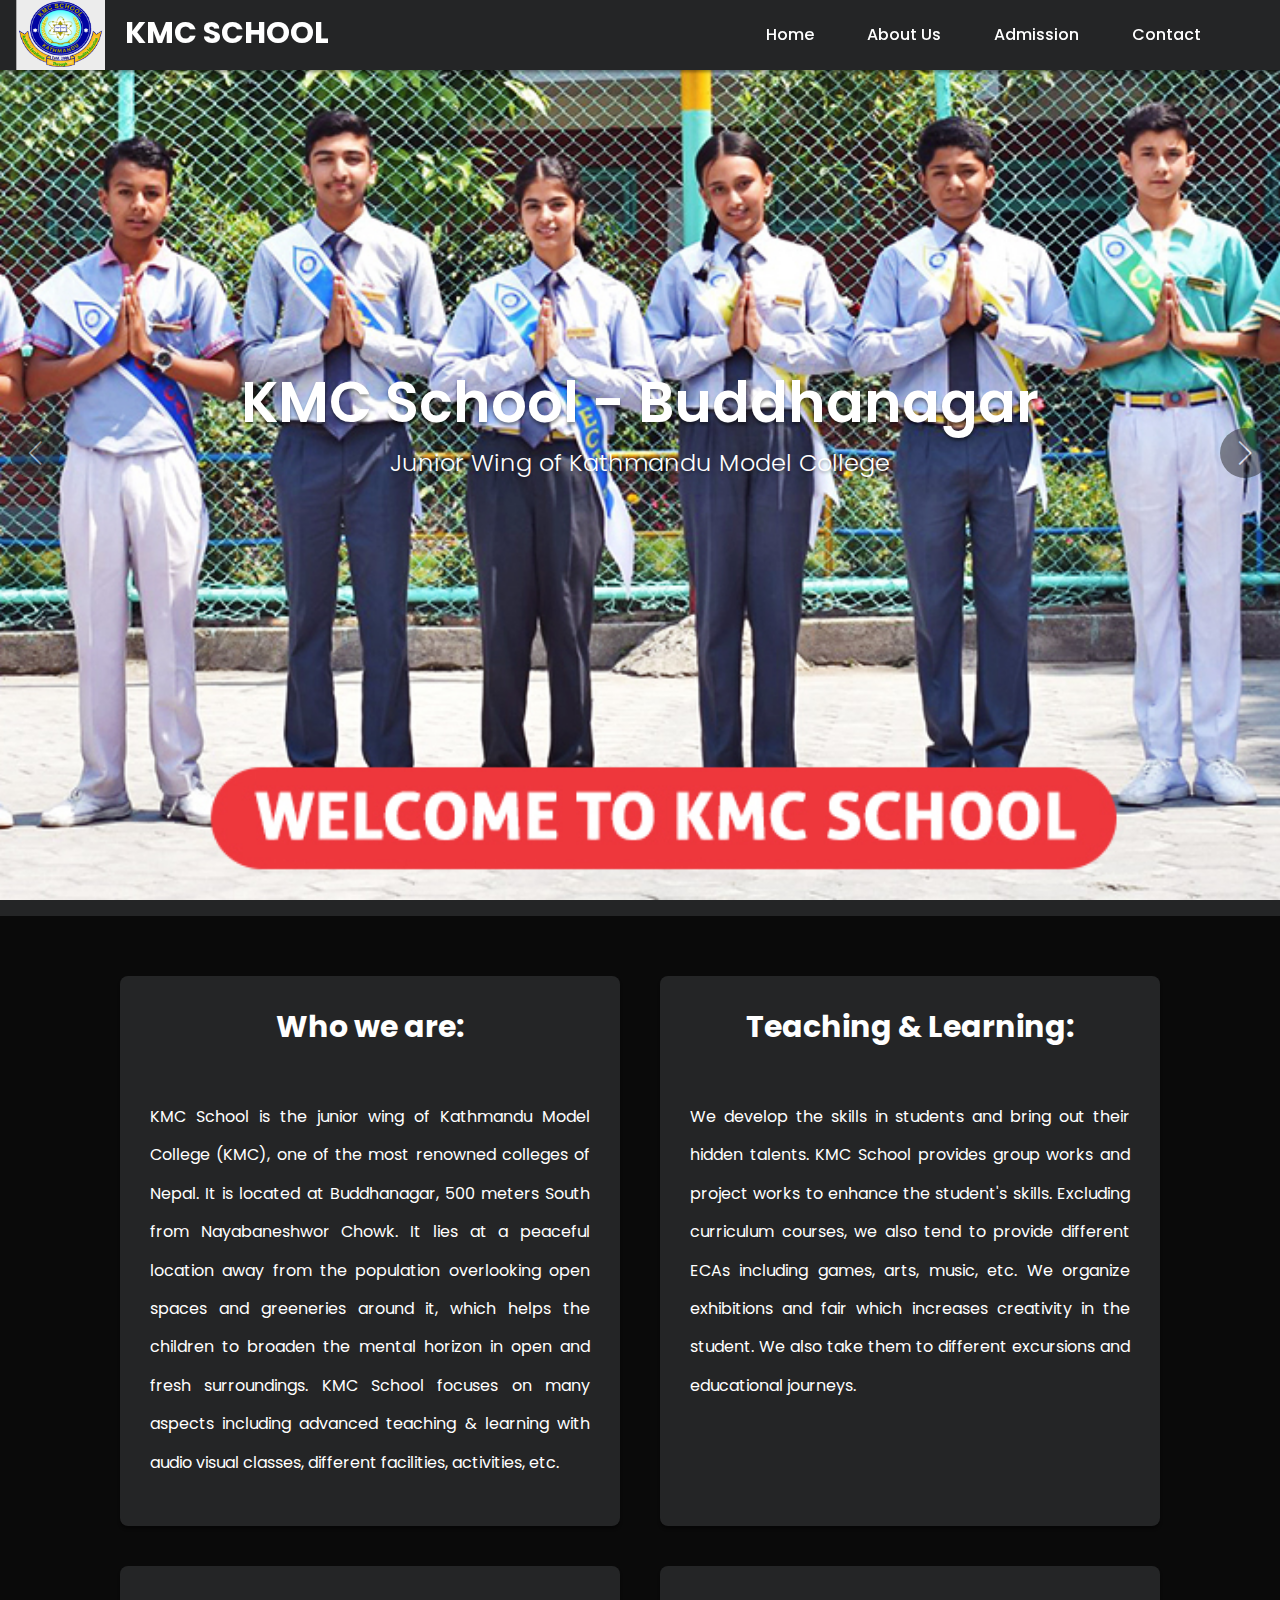
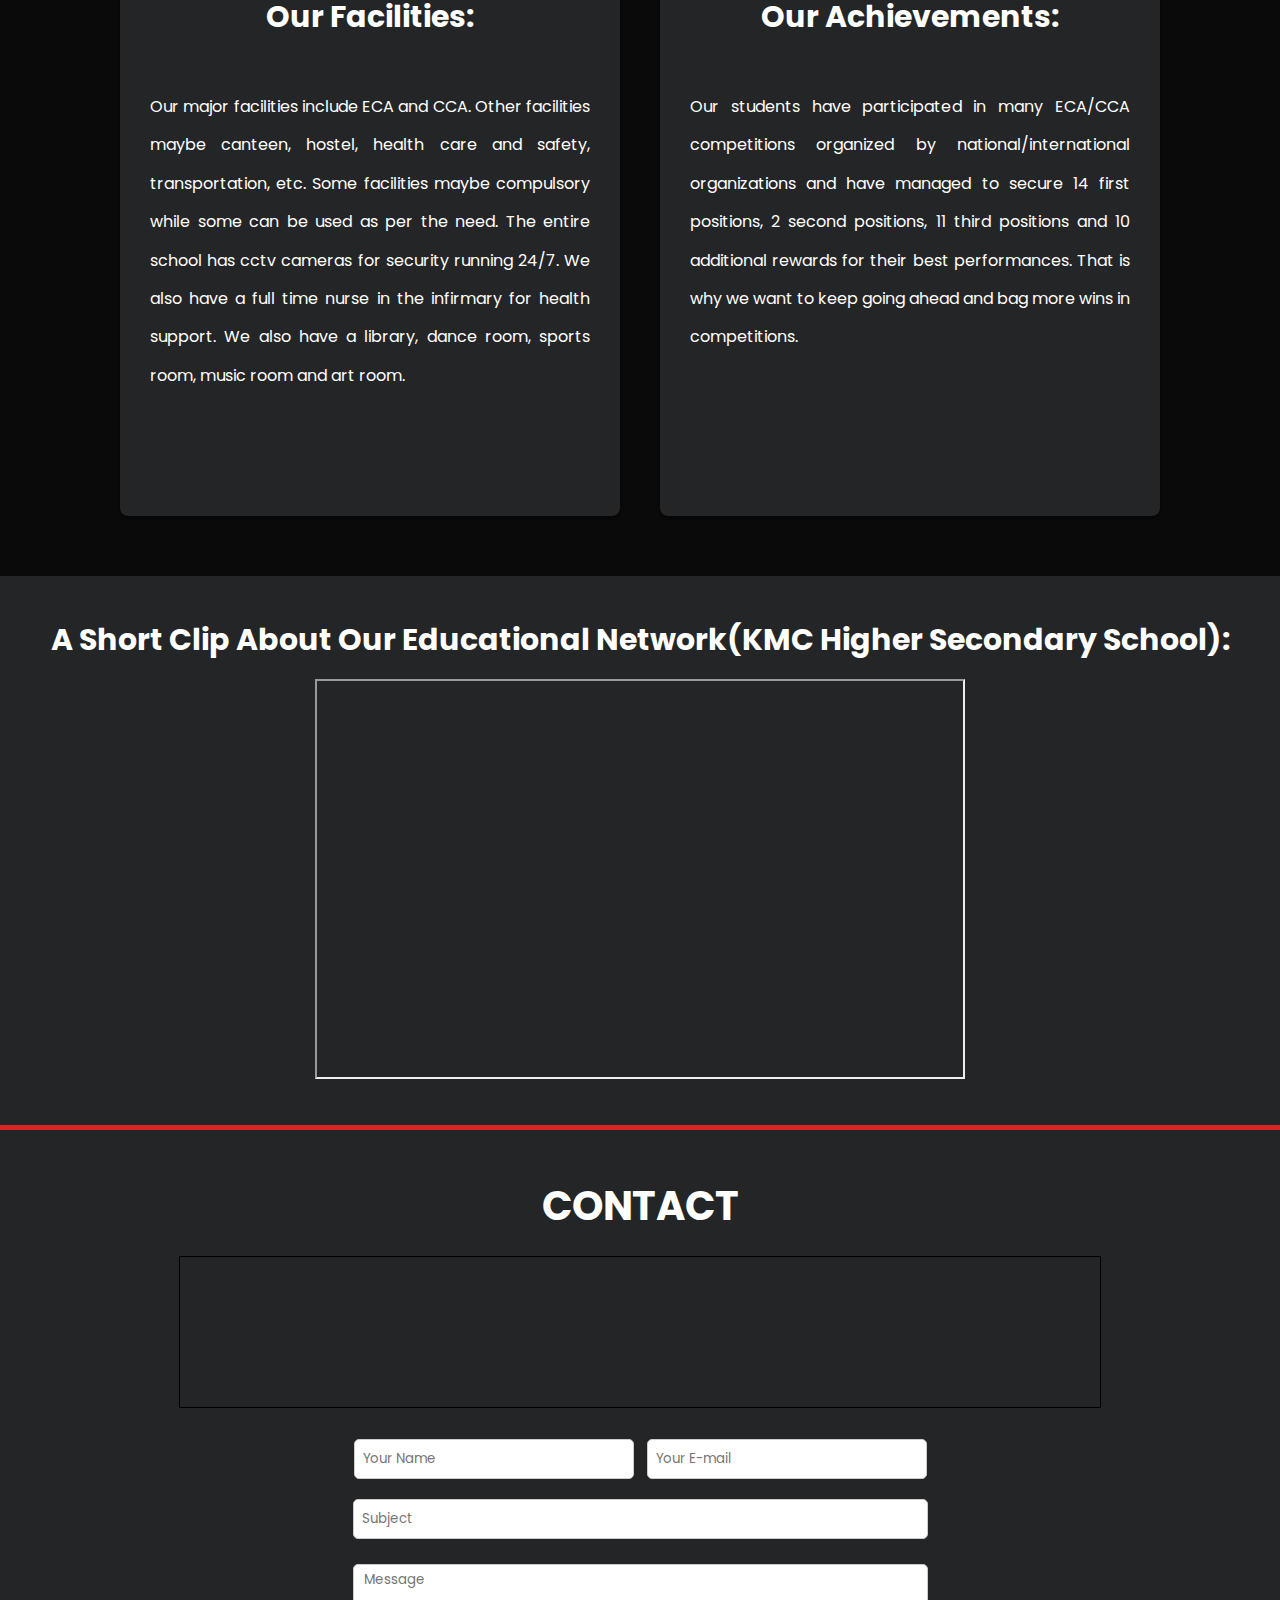
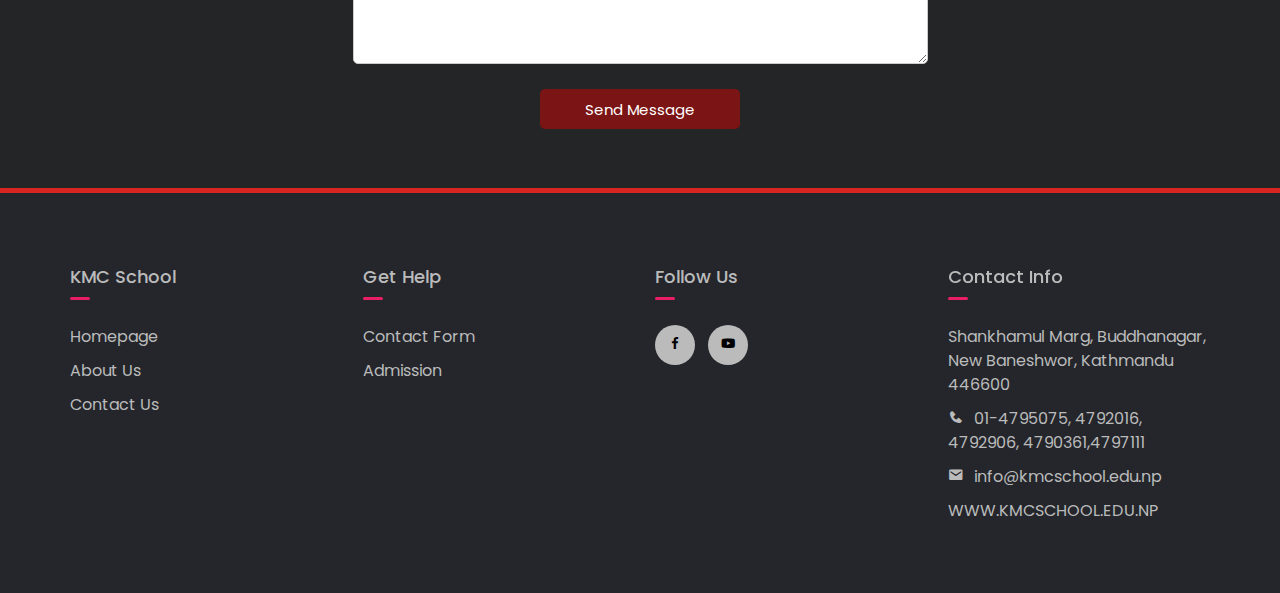
<file: index.html>
<!DOCTYPE html>
<html lang="en" dir="ltr">

<head>
  <meta charset="UTF-8">
  <title>KMC School</title>
  <link rel="stylesheet" href="./assets/styles/style.css">
  <link rel="stylesheet" href="./assets/swiper-bundle/swiper-bundle.min.css">
  <link href='https://unpkg.com/boxicons@2.0.7/css/boxicons.min.css' rel='stylesheet'>
  <meta name="viewport" content="width=device-width, initial-scale=1.0">
  <meta name="google-site-verification" content="-sDvvPd3rDO9vBFspxxEpF-hxBkdLp_NUmcNrNfNGxU" />
  <script src="https://ajax.googleapis.com/ajax/libs/jquery/3.6.0/jquery.min.js"></script>
  <link rel="stylesheet" href="https://fonts.googleapis.com/icon?family=Material+Icons">
  <link rel="icon" href="./assets/images/logo.png">
</head>

<body>
  <section class="main swiper mySwiper">
      <div class="wrapper swiper-wrapper">
        <div class="slide swiper-slide">
          <img src="./assets/images/img1.jpg" alt="Students" class="image">
          <div class="image-data">
            <h2>KMC School - Buddhanagar</h2>
            <span>Junior Wing of Kathmandu Model College</span>
          </div>
        </div>
        <div class="slide swiper-slide">
          <img src="./assets/images/img2.jpg" alt="School" class="image">
        </div>
        <div class="slide swiper-slide">
          <img src="./assets/images/img3.jpg" alt="Exhibition" class="image">
        </div>
        <div class="slide swiper-slide">
          <img src="./assets/images/img4.jpg" alt="" class="image">
        </div>
      </div>

      <div class="swiper-button-next nav-btn"></div>
      <div class="swiper-button-prev nav-btn"></div>
      <div class="swiper-pagination"></div>
    </section>
    <script src="./assets/swiper-bundle/swiper-bundle.min.js"></script>
    <script type="text/javascript">
      var swiper = new Swiper(".mySwiper", {
        slidesPerView: 1,
        loop: true,
        pagination: {
          el: ".swiper-pagination",
          clickable: true,
        },
        navigation: {
          nextEl: ".swiper-button-next",
          prevEl: ".swiper-button-prev",
        },
      });
    </script>
  <nav class="nav-changed">
    <div class="navbar">
      <div class="logo_sec">
        <a href="#"><img src="./assets/images/logo.png" class="logo"></a>
        <span class="logo_text">KMC School</span>
      </div>
      <div class="nav-links">
        <ul class="links">
          <li><a href="#">home</a></li>
          <li><a href="#content">About us</a></li>
          <li><a href="/admission">Admission</a></li>
          <li><a href="#contact">Contact</a></li>
        </ul>
      </div>
    </div>
    </div>
    </div>
  </nav>
  <br>
  <button id="btnScrollTop">
    <span class="material-icons">
      arrow_upward
    </span>
  </button>
  <div class="content" id="content">
    <div class="aboutus" id="aboutus">
      <h3>Who we are:</h3>
      <p>KMC School is the junior wing of Kathmandu Model College (KMC), one of the most renowned colleges of Nepal. It is located at Buddhanagar, 500 meters South from Nayabaneshwor Chowk. It lies at a peaceful location away from the population
        overlooking open spaces and greeneries around it, which helps the children to broaden the mental horizon in open and fresh surroundings. KMC School focuses on many aspects including advanced teaching & learning with audio visual classes, different facilities, 
      activities, etc.<br>
    </p>
    </div>
    <div class="teaching-learning" id="teaching-learning">
      <h3>Teaching & Learning:</h3>
      <p>We develop the skills in students and bring out their hidden talents. KMC School provides group works and project works to enhance the
        student's skills. Excluding curriculum courses, we also tend to provide different ECAs including games, arts, music, etc. We organize exhibitions and fair which increases creativity in the student. We also take them to different excursions and educational journeys.</p>
    </div>
    
    <div class="facilities" id="facilities">
      <h3>Our Facilities:</h3>
      <p>Our major facilities include ECA and CCA. Other facilities maybe canteen, hostel, health care and safety, transportation, etc. Some facilities maybe compulsory while some
        can be used as per the need. The entire school has cctv cameras for security running 24/7. We also have a full time nurse in the infirmary for health support. We also have a library, dance room, sports room, music room and art room.</p>
    </div>
    <div class="achievements" id="achievements">
      <h3>Our Achievements:</h3>
      <p>Our students have participated in many ECA/CCA competitions organized by national/international organizations and have managed to secure 14 first positions, 2 second positions, 11 third positions and 10 additional rewards for their best performances. That is why we want to keep going ahead and bag more wins in competitions.</p>
      <br>
    </div>
  </div>
  <br>
  <div class="vidarea">
    <h3>A Short Clip About Our Educational Network(KMC Higher Secondary School):</h3>
    <br> 
    <iframe src="https://www.youtube.com/embed/17TR91azoQ4" class="kmcvidclip" allowfullscreen></iframe>
  </div>
  <br>
  <div class="line"></div>
  <br>
  <div class="contain-box" id="contact">
        <h1>contact</h1>
        <iframe src="https://www.google.com/maps/embed?pb=!1m18!1m12!1m3!1d3533.0421476500296!2d85.33089205078022!3d27.685092182716826!2m3!1f0!2f0!3f0!3m2!1i1024!2i768!4f13.1!3m3!1m2!1s0x39eb19bfca5ddb1b%3A0xd8a920a586cdabbe!2sKMC%20School!5e0!3m2!1sen!2snp!4v1663084037461!5m2!1sen!2snp"></iframe>
        <br>
        <form method="POST" id="form" name="Contact Details" action="redirectsuccessQre9qjdq9dhkq0.html" data-netlify="true">
            <input type="text" placeholder="Your Name" id="details" name="Name" required>
            <input type="email" placeholder="Your E-mail" id="details" name="Email" required>
            <br>
            <input type="text" placeholder="Subject" id="message-details" name="Subject">
            <br>
            <textarea placeholder="Message" name="message" required></textarea>
            <br>
            <input type="submit" value="Send Message">
        </form>
  </div>
  <br>
  <br>
  <div class="line"></div>
  <footer class="footer">
    <div class="container">
      <div class="row">
        <div class="footer-col">
          <h4>KMC school</h4>
          <ul>
            <li><a href="#">homepage</a></li>
            <li><a href="#aboutus">about us</a></li>
            <li><a href="#contact">contact us</a></li>
          </ul>
        </div>
        <div class="footer-col">
          <h4>get help</h4>
          <ul>
            <li><a href="#contact">contact form</a></li>
            <li><a href="/admission">admission</a></li>
          </ul>
        </div>
        <div class="footer-col">
          <h4>follow us</h4>
          <div class="social-links">
            <a href="https://www.facebook.com/schoolkmcian" class="facebook"><i class="bx bxl-facebook"></i></a>
            <a href="https://www.youtube.com/channel/UCfasNOnMU9McyUHh8cYls2w" class="youtube"><i class='bx bxl-youtube'></i></a>
          </div>
        </div>
        <div class="footer-col">
          <div class="contact-info">
            <h4>Contact info</h4>
            <ul>
              <li class="address">Shankhamul Marg, Buddhanagar, New Baneshwor, Kathmandu 446600</li>
              <li><i class="bx bxs-phone"></i>01-4795075, 4792016, 4792906, 4790361,4797111</li>
              <li class="email-2"><i class="bx bxs-envelope"></i>info@kmcschool.edu.np</li>
              <li><a href="https://kmcschool.edu.np/" target="_blank">WWW.KMCSCHOOL.EDU.NP</a></li>
            </ul>
          </div>
        </div>
      </div>
    </div>
  </footer>
</body>
<script type="text/javascript">
  const arrowToTop = document.getElementById("btnScrollTop");
  arrowToTop.onclick = () => {
    window.scrollTo(0,0);
  }
</script>
</html>
</file>
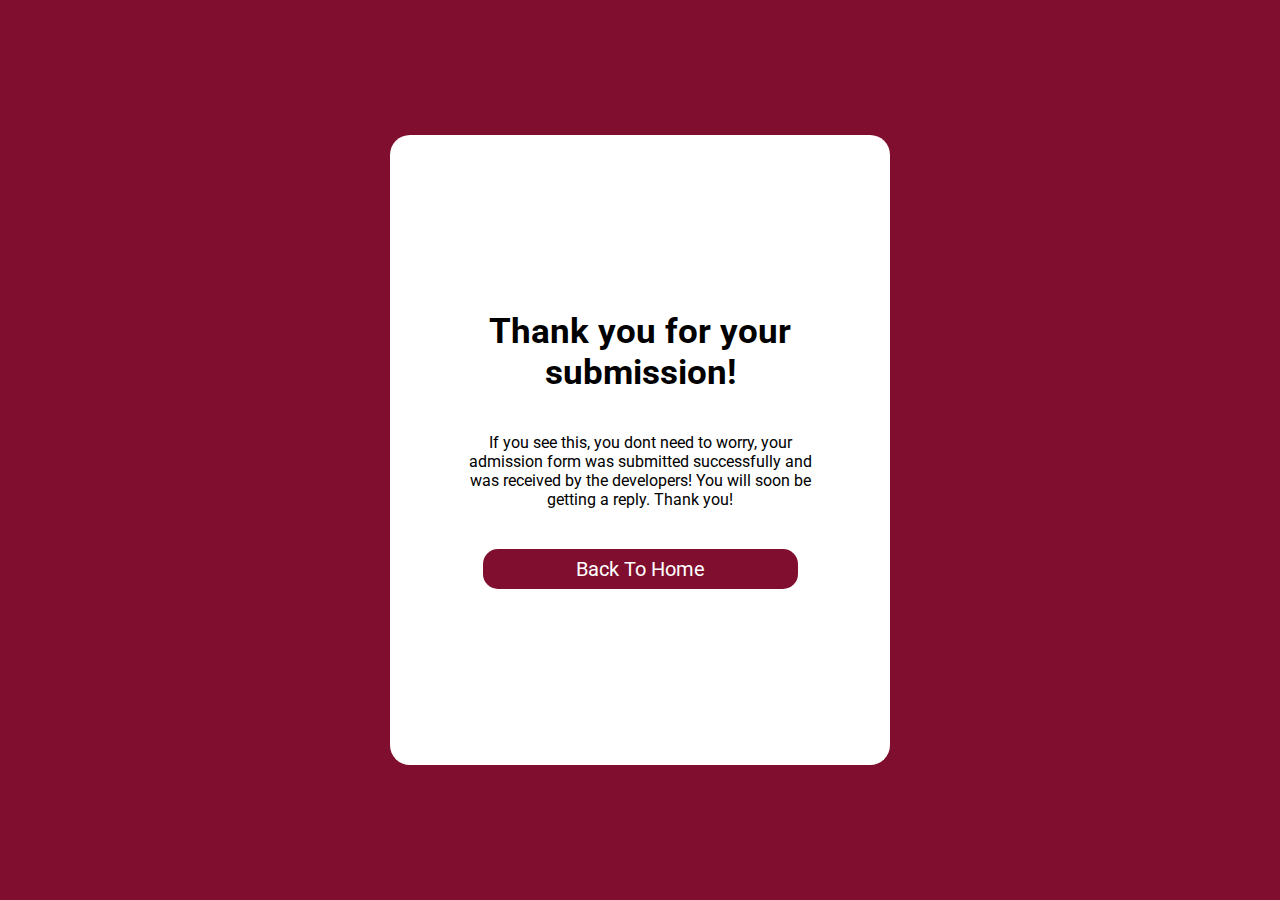
<file: redirectsuccess.html>
<!DOCTYPE html>
<html lang="en">
<head>
    <meta charset="UTF-8">
    <meta http-equiv="X-UA-Compatible" content="IE=edge">
    <meta name="viewport" content="width=device-width, initial-scale=1.0">
    <title>Success | KMC School</title>
    <link rel="stylesheet" href="/assets/styles/styleshet.css">
    <link rel="icon" href="./images/logo.png">
</head>
<body>
    <div class="container">
        <h1 class="heading">Thank you for your submission!</h1>
        <p class="text">If you see this, you dont need to worry, your admission form was submitted successfully and was received by the developers! You will soon be getting a reply. Thank you!</p>
        <button class="btn"><a href="/home">Back To Home</a></button>
    </div>
</body>
</html>
</file>
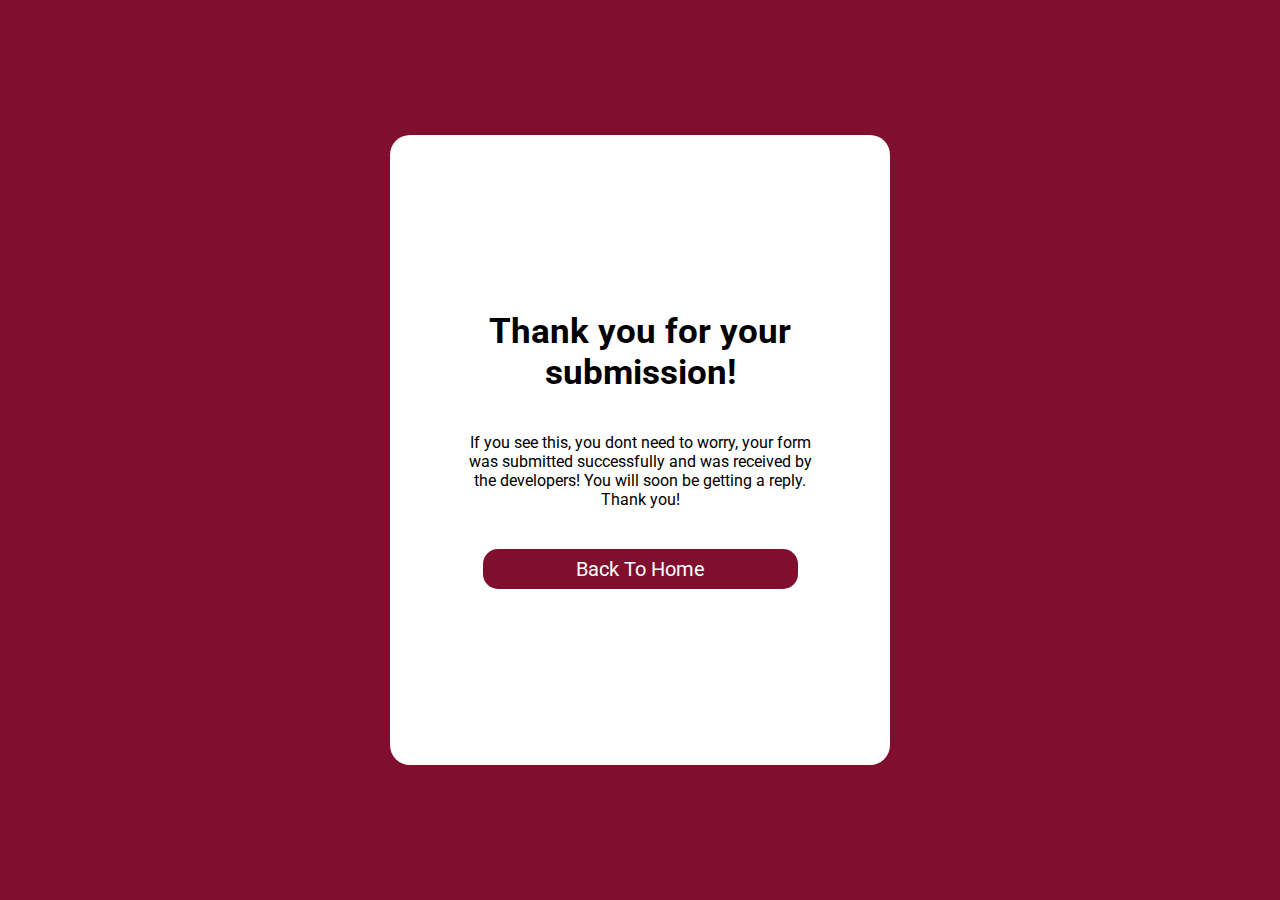
<file: redirectsuccessQre9qjdq9dhkq0.html>
<!DOCTYPE html>
<html lang="en">
<head>
    <meta charset="UTF-8">
    <meta http-equiv="X-UA-Compatible" content="IE=edge">
    <meta name="viewport" content="width=device-width, initial-scale=1.0">
    <title>Success | KMC School</title>
    <link rel="stylesheet" href="/assets/styles/styleshet.css">
    <link rel="icon" href="/assets/images/logo.png">
</head>
<body>
    <div class="container">
        <h1 class="heading">Thank you for your submission!</h1>
        <p class="text">If you see this, you dont need to worry, your form was submitted successfully and was received by the developers! You will soon be getting a reply. Thank you!</p>
        <button class="btn"><a href="/home">Back To Home</a></button>
    </div>
</body>
</html>
</file>
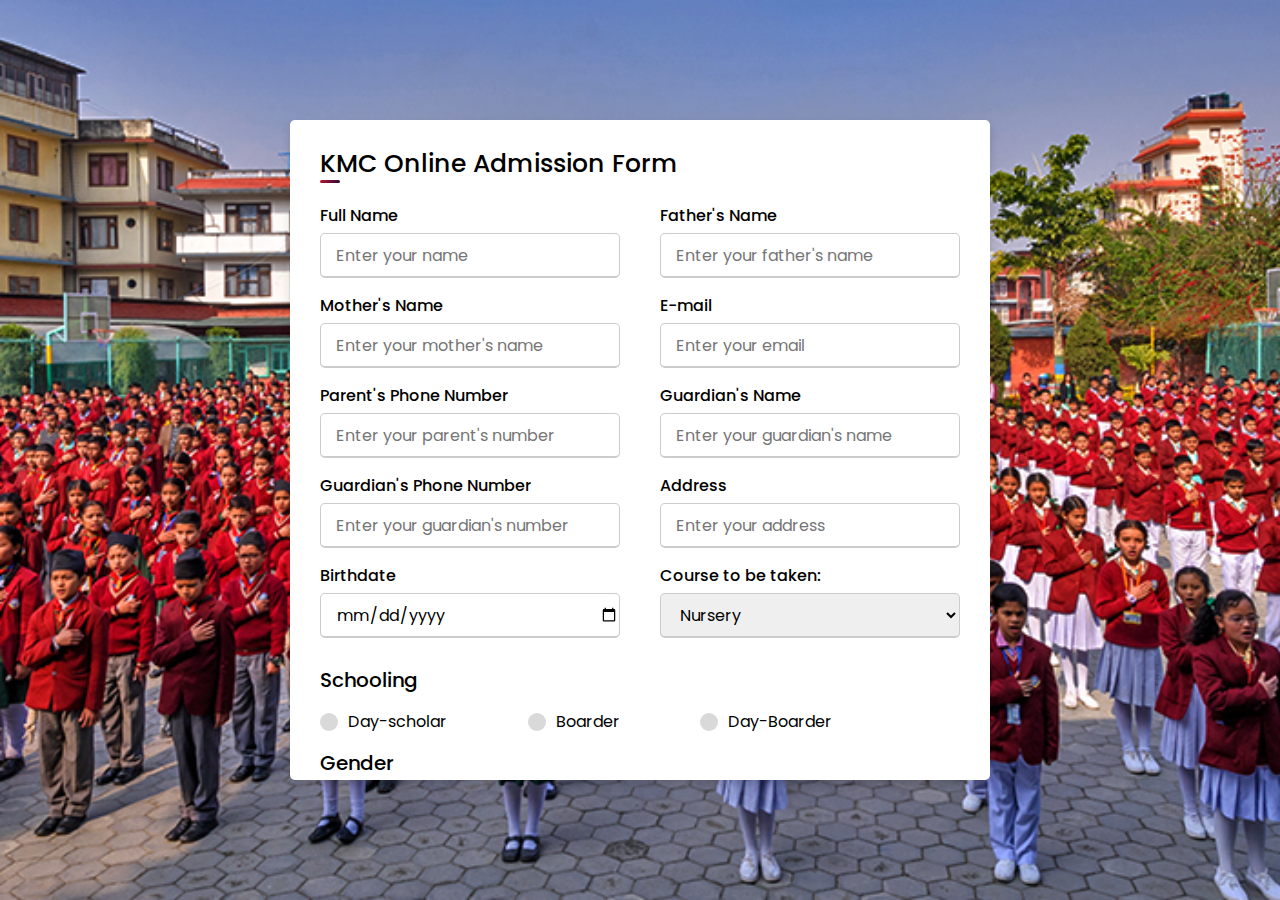
<file: registration.html>
<!DOCTYPE html>
<html lang="en" dir="ltr">

<head>
  <title>Admission Form | KMC School</title>
  <meta charset="UTF-8">
  <link rel="stylesheet" href="./assets/styles/stylesheet.css">
  <link rel="icon" href="./images/logo.png">
  <meta name="viewport" content="width=device-width, initial-scale=1.0">
</head>
<body>
  <div class="container">
    <div class="title" id="txt">KMC Online Admission Form</div>
    <div class="content">
      <form id="form">
        <div class="user-details">
          <div class="input-box">
            <span class="details">Full Name</span>
            <input type="text" placeholder="Enter your name" required>
          </div>
          <div class="input-box">
            <span class="details">Father's Name</span>
            <input type="text" placeholder="Enter your father's name" required>
          </div>
          <div class="input-box">
            <span class="details">Mother's Name</span>
            <input type="text" placeholder="Enter your mother's name" required>
          </div>
          <div class="input-box">
            <span class="details">E-mail</span>
            <input type="email" placeholder="Enter your email">
          </div>
          <div class="input-box">
            <span class="details">Parent's Phone Number</span>
            <input type="tel" placeholder="Enter your parent's number" required>
          </div>
          <div class="input-box">
            <span class="details">Guardian's Name</span>
            <input type="text" placeholder="Enter your guardian's name">
          </div>
          <div class="input-box">
            <span class="details">Guardian's Phone Number</span>
            <input type="tel" placeholder="Enter your guardian's number">
          </div>
          <div class="input-box">
            <span class="details">Address</span>
            <input type="text" placeholder="Enter your address" required>
          </div>
          <div class="input-box">
            <span class="details">Birthdate</span>
            <input type="date" required>
          </div>
          <div class="input-box">
            <span class="details">Course to be taken:</span>
            <select name="course" required>
              <option>Nursery</option>
              <option>LKG</option>
              <option>UKG</option>
              <option>Class 1-3(Primary School)</option>
              <option>Class 4-6(Middle School)</option>
              <option>Class 7-9(Senior School)</option>
            </select>
          </div>

        </div>
        <div class="gender-details">
          <input type="radio" name="schooling" id="dot-1" required>
          <input type="radio" name="schooling" id="dot-2">
          <input type="radio" name="schooling" id="dot-3">
          <span class="gender-title">Schooling</span>
          <div class="category">
            <label for="dot-1">
              <span class="dot one"></span>
              <span class="gender">Day-scholar</span>
            </label>
            <label for="dot-2">
              <span class="dot two"></span>
              <span class="gender">Boarder</span>
            </label>
            <label for="dot-3">
              <span class="dot three"></span>
              <span class="gender">Day-Boarder</span>
            </label>
          </div>
        </div>
        <div class="gender-details">
          <input type="radio" name="gender" id="point-1">
          <input type="radio" name="gender" id="point-2">
          <input type="radio" name="gender" id="point-3">
          <span class="gender-title">Gender</span>
          <div class="category">
            <label for="point-1">
              <span class="dot one"></span>
              <span class="gender">Male</span>
            </label>
            <label for="point-2">
              <span class="dot two"></span>
              <span class="gender">Female</span>
            </label>
            <label for="point-3">
              <span class="dot three"></span>
              <span class="gender">Prefer not to say</span>
            </label>
          </div>
        </div>
        <div class="button">
          <input type="submit" value="SUBMIT" id="submission">
        </div>
      </form>
    </div>
  </div>
<script>
   Notification.requestPermission().then(permission => {
       if (permission === "granted") {
          return;
       }
     });
    const formEl = document.getElementById("form");
    formEl.addEventListener("submit", sendNotification);
    function sendNotification() {
      new Notification("Your form was submitted successfully!", {
        body: "You will get an email from the school after we have reviewed the form!",
        icon: "./images/logo.png"
      });
    };
    document.addEventListener("visibilitychange", () => {
      if (document.visibilityState === "hidden") {
        new Notification("Do Not Exit The Form", {
          body: "Please do not exit the form, we will lose your data. Also concentrate on the form rather than going to other websites or tabs",
          icon: "./images/logo.png"
        })
      }
    });
  </script>
  </body>

</html>
</file>
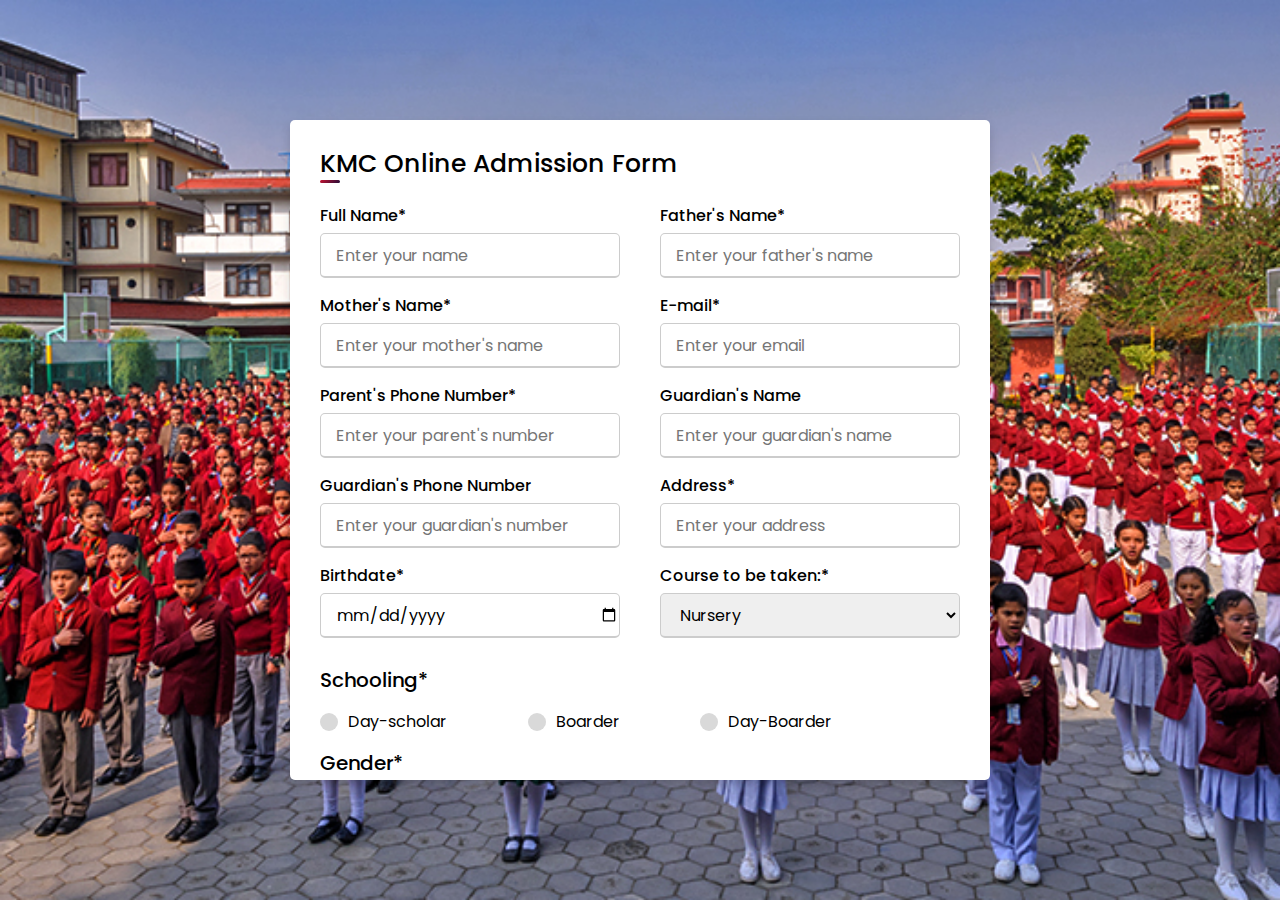
<file: assets/registration.html>
<!DOCTYPE html>
<html lang="en" dir="ltr">

<head>
  <title>Admission Form | KMC School</title>
  <meta charset="UTF-8">
  <link rel="stylesheet" href="./styles/stylesheet.css">
  <link rel="icon" href="./images/logo.png">
  <meta name="viewport" content="width=device-width, initial-scale=1.0">
</head>
<body>
  <div class="container">
    <div class="title" id="txt">KMC Online Admission Form</div>
    <div class="content">
      <form id="form" method="POST" data-netlify="true" name="Registration Details" action="/redirectsuccessQre9qjdq9dhkq0.html">
        <div class="user-details">
          <div class="input-box">
            <span class="details">Full Name*</span>
            <input type="text" placeholder="Enter your name" name="name" maxlength="20" required>
          </div>
          <div class="input-box">
            <span class="details">Father's Name*</span>
            <input type="text" placeholder="Enter your father's name" name="father Name" maxlength="20" required>
          </div>
          <div class="input-box">
            <span class="details">Mother's Name*</span>
            <input type="text" placeholder="Enter your mother's name" name="mother Name" required>
          </div>
          <div class="input-box">
            <span class="details">E-mail*</span>
            <input type="email" placeholder="Enter your email" name="email">
          </div>
          <div class="input-box">
            <span class="details">Parent's Phone Number*</span>
            <input type="phone" placeholder="Enter your parent's number" name="phone" maxlength="10" minlength="9" required>
          </div>
          <div class="input-box">
            <span class="details">Guardian's Name</span>
            <input type="text" placeholder="Enter your guardian's name" name="guardian Name">
          </div>
          <div class="input-box">
            <span class="details">Guardian's Phone Number</span>
            <input type="phone" placeholder="Enter your guardian's number" name="guardian Phone" minlength="9" maxlength="10">
          </div>
          <div class="input-box">
            <span class="details">Address*</span>
            <input type="text" placeholder="Enter your address" name="address" required>
          </div>
          <div class="input-box">
            <span class="details">Birthdate*</span>
            <input type="date" required name="Birthdate">
          </div>
          <div class="input-box">
            <span class="details">Course to be taken:*</span>
            <select name="course" required>
              <option>Nursery</option>
              <option>LKG</option>
              <option>UKG</option>
              <option>Class 1-3(Primary School)</option>
              <option>Class 4-6(Middle School)</option>
              <option>Class 7-9(Senior School)</option>
            </select>
          </div>

        </div>
        <div class="gender-details">
          <input type="radio" name="schooling" id="dot-1" required>
          <input type="radio" name="schooling" id="dot-2">
          <input type="radio" name="schooling" id="dot-3">
          <span class="gender-title">Schooling*</span>
          <div class="category">
            <label for="dot-1">
              <span class="dot one"></span>
              <span class="gender">Day-scholar</span>
            </label>
            <label for="dot-2">
              <span class="dot two"></span>
              <span class="gender">Boarder</span>
            </label>
            <label for="dot-3">
              <span class="dot three"></span>
              <span class="gender">Day-Boarder</span>
            </label>
          </div>
        </div>
        <div class="gender-details">
          <input type="radio" name="gender" id="point-1">
          <input type="radio" name="gender" id="point-2">
          <input type="radio" name="gender" value="Prefer not to say" id="point-3">
          <span class="gender-title">Gender*</span>
          <div class="category">
            <label for="point-1">
              <span class="dot one"></span>
              <span class="gender">Male</span>
            </label>
            <label for="point-2">
              <span class="dot two"></span>
              <span class="gender">Female</span>
            </label>
            <label for="point-3">
              <span class="dot three"></span>
              <span class="gender">Prefer not to say</span>
            </label>
          </div>
        </div>
        <div class="button">
          <input type="submit" value="SUBMIT" id="submission">
        </div>
      </form>
    </div>
  </div>
<script>
   Notification.requestPermission().then(permission => {
       if (permission === "granted") {
          return;
       }
     });
    const formEl = document.getElementById("form");
    formEl.addEventListener("submit", sendNotification);
    function sendNotification() {
      new Notification("Your form was submitted successfully!", {
        body: "You will get an email from the school after we have reviewed the form!",
        icon: "./images/logo.png"
      });
    };
    document.addEventListener("visibilitychange", () => {
      if (document.visibilityState === "hidden") {
        new Notification("Do Not Exit The Form", {
          body: "Please do not exit the form, we will lose your data. Also concentrate on the form rather than going to other websites or tabs",
          icon: "./images/logo.png"
        })
      }
    });
  </script>
  </body>

</html>
</file>
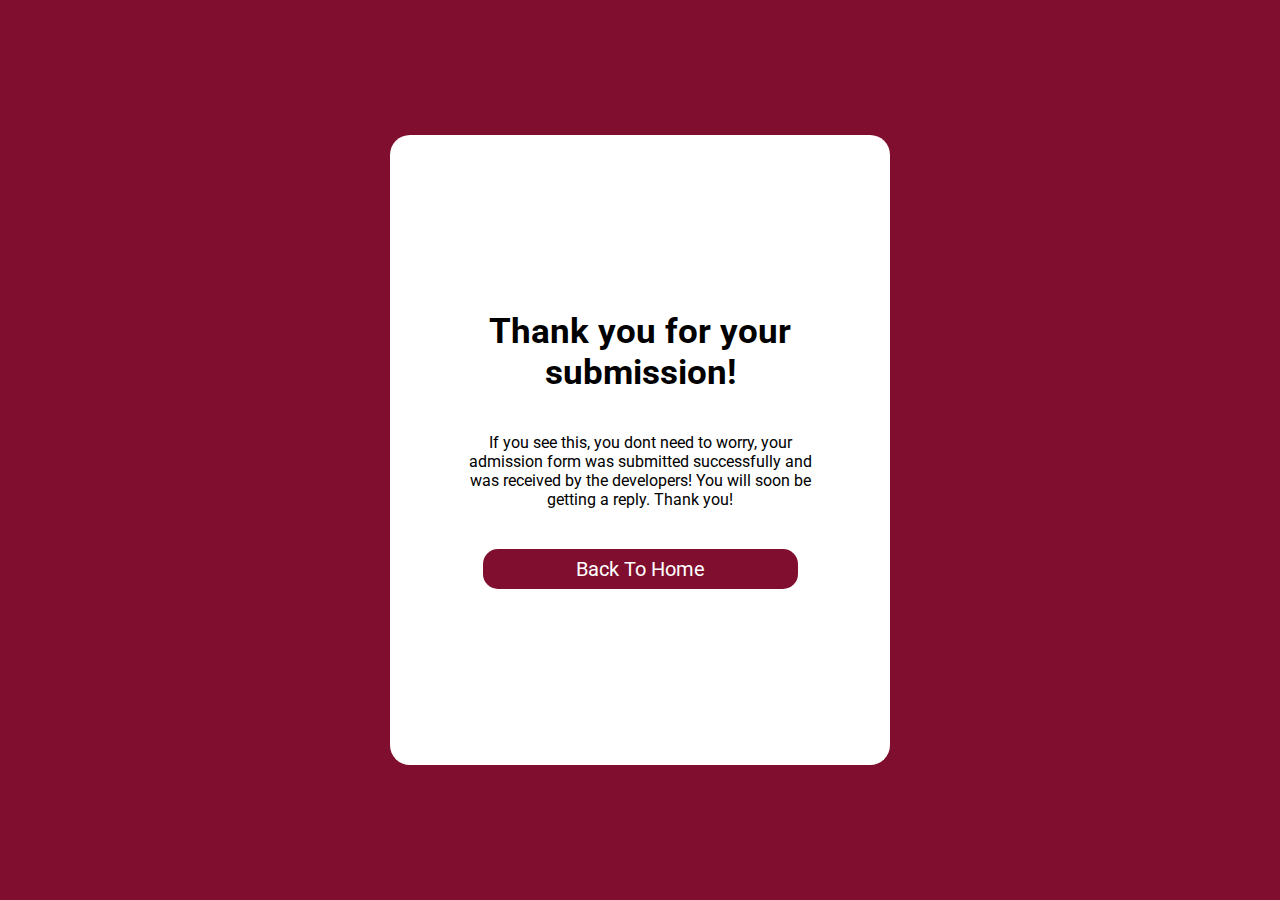
<file: assets/success.html>
<!DOCTYPE html>
<html lang="en">
<head>
    <meta charset="UTF-8">
    <meta http-equiv="X-UA-Compatible" content="IE=edge">
    <meta name="viewport" content="width=device-width, initial-scale=1.0">
    <title>Success | KMC School</title>
    <link rel="stylesheet" href="./styles/styleshet.css">
    <link rel="icon" href="./images/logo.png">
</head>
<body>
    <div class="container">
        <h1 class="heading">Thank you for your submission!</h1>
        <p class="text">If you see this, you dont need to worry, your admission form was submitted successfully and was received by the developers! You will soon be getting a reply. Thank you!</p>
        <button class="btn"><a href="/home">Back To Home</a></button>
    </div>
</body>
</html>
</file>
<file: assets/styles/style.css>
/*
By Group-C :>
Thank you for visiting!
*/
@import url('https://fonts.googleapis.com/css2?family=Poppins:wght@200;300;400;500;600;700&display=swap');
html{
  font-size: 62.5%;
  scroll-behavior: smooth;
}
:root{
  --prime-color: #d82521;
  --prime-color-hover: #cd0f0b;
  --white-color: #fff;
  --black-color: #000;
  --text-color: #333;
  --tran--2: 0.2s;
  --tran--3: 0.3s;
  --tran--5: 0.5s;
  --tran--8: 0.8s;
  --body-font: 'Poppins', sans-serif;
  --biggest-font: 5.6rem;
  --bigger-font: 5rem;
  --big-font: 4rem;
  --h1-font: 3.6rem;
  --h2-font: 2.4rem;
  --h3-font: 2rem;
  --h4-font: 1.8rem;
  --normal-font: 1.6rem;
  --small-font: 1.4rem;
  --smaller-font: 1.3rem;
  --regular-font: 400;
  --medium-font: 500;
  --semi-bold-font: 600;
  --text-color-light: #888682;
  --border-color: #484848;
}
@media screen and (max-width: 990px) {
  :root{
    --big-font: 3.5rem;
    --h1-font: 2.4rem;
    --h2-font: 2rem;
    --h3-font: 1.8rem;
    --h4-font: 1.6rem;
    --normal-font: 1.5rem;
    --small-font: 1.3rem;
    --smaller-font: 1.2rem;
  }
}
*{
  margin: 0;
  padding: 0;
  box-sizing: border-box;
  font-family: var(--body-font);
}
body:not(footer){
  min-height: 100vh;
  width: 100%;
  overflow-x: hidden;
  background-color: #242526;
}
.main {
  height: 100vh;
  width: 100%;
}
.wrapper,
.slide {
  position: relative;
  width: 100%;
  height: 100%;
}
.slide {
  overflow: hidden;
}
.slide::before {
  content: "";
  position: absolute;
  height: 100%;
  width: 100%;
  z-index: 10;
}
.slide .image {
  height: 100%;
  width: 100%;
  object-fit: cover;
}
.slide .image-data {
  position: absolute;
  top: 40%;
  left: 0%;
  text-align: center;
  width: 100%;
  animation: fadeIn 3s;
  z-index: 100;
}
.image-data h2 {
  font-size: var(--biggest-font);
  font-weight: 600;
  color: var(--white-color);
  text-shadow: 0 3px 3px rgba(0, 0, 0, 0.4);
}
.image-data span {
  font-size: var(--h2-font);
  font-weight: 350;
  text-shadow: 0 2px 3px rgba(0,0,0,0.3);
  color: var(--white-color);
}
.nav-btn {
  height: 5rem !important;
  width: 5rem !important;
  border-radius: 50% !important;
  background-color: #242526;
  opacity: 0.5;
  visibility: visible;
  transition: var(--tran--2);
}
.nav-btn:hover{
  background-color: #242526;
  opacity: 0.6;
}
.swiper-button-next {
  right: 3rem;
}
.swiper-button-prev {
  left: 3rem;
}
.nav-btn::before,
.nav-btn::after {
  font-size: var(--h2-font) !important;
  color: var(--white-color);
}
.swiper-pagination-bullet {
  opacity: 1 !important;
  height: 15px !important;
  width: 15px!important;
  background-color: #242526 !important;
  visibility: hidden;
}
.swiper-pagination-bullet-active {
  border: 2px solid var(--white-color) !important;
  background-color: var(--prime-color) !important;
}

@media screen and (max-width: 768px) {
  .nav-btn {
    visibility: hidden;
  }
  .swiper-pagination-bullet {
    visibility: visible;
  }
}
nav {
  position: fixed;
  top: 0;
  left: 0;
  width: 100%;
  height: 100%;
  height: 70px;
  background: rgba(0,0,0,0);
  background-color: none;
  z-index: 99;
  text-transform: capitalize;
}
nav .navbar {
  height: 100%;
  max-width: 1250px;
  width: 100%;
  position: relative;
  display: flex;
  flex-wrap: wrap;
  align-items: center;
  justify-content: space-between;
  margin: auto;
  padding: 0 50px;
}

nav .navbar .logo_sec{
  display: flex;
  text-align: left;
  align-self: start;
  align-items: start;
}

nav .navbar .logo_sec .logo{
  display: inherit;
  width: 9rem;
  height: 7rem;
  margin-left: -5rem;
}

nav .navbar .logo_sec .logo_text{
  margin: 1rem 2rem;
  color: var(--white-color);
  display: flex;
  position: relative;
  font-weight: bold;
  font-size: 3rem;
  overflow: hidden;
  cursor: pointer;
  text-transform: uppercase;
}
nav .navbar .nav-links {
  line-height: 7rem;
  height: 100%;
  display: inherit;
  align-items: center;
  justify-content: center;
}

nav .navbar .links {
  display: flex;
  gap: 2.5rem;
}

nav .navbar .links li {
  position: relative;
  display: flex;
  list-style: none;
  padding: 0 14px;
}

nav .navbar .links li a {
  height: 100%;
  text-decoration: none;
  white-space: nowrap;
  color: var(--white-color);
  font-size: var(--normal-font);
  font-weight: var(--medium-font);
  transition: var(--tran--5);
}

@media (max-width:920px) {
  nav .navbar {
    max-width: 100%;
    padding: 0 25px;
  }

  nav .navbar .logo a {
    font-size: 2.7px;
  }

  nav .navbar .links li {
    padding: 0 10px;
    white-space: nowrap;
  }

  nav .navbar .links li a {
    font-size: var(--normal-font);
  }
}

@media (max-width:800px) {
  nav .navbar .nav-links {
    position: fixed;
    top: 0;
    left: -100%;
    display: block;
    max-width: 27rem;
    width: 100%;
    line-height: 4rem;
    padding: 2rem;
    box-shadow: 0 5px 10px rgba(0, 0, 0, 0.1);
    transition: all 0.5s ease;
    z-index: 1000;
  }

  nav .navbar .links {
    display: block;
    margin-top: 2rem;
  }

  nav .navbar .links li {
    display: block;
  }
}
nav.nav-changed{
  background-color: #242526;
  box-shadow: 0 2px 3px rgba(0, 0, 0, 0.4);
}
.nav-changed .navbar .logo_sec .logo_text, .nav-changed .navbar .links li .arrow, .nav-changed .navbar .links li a{
  color: var(--white-color);
}
.nav-changed .navbar .links li a:hover{
  color: var(--prime-color-hover);
  transition: var(--tran--2);
}
.content {
  display: grid;
  grid-template-columns: [contentwidth-start firstcolumn-start] 500px [firstcolumn-end secondcolumn-start] 500px [secondcolumn-end contentwidth-end];
  grid-template-rows: [content-start firstrow-start] 550px [firstrow-end secondrow-start] 550px [secondrow-end content-end];
  grid-gap: 4rem;
  padding: 6rem 7rem;
  background-color: #0A0A0A;
  justify-content: center;
} 
.content > div h3 {
  margin-bottom: 35px;
  font-size: 30px;
  text-align: center;	
}
.aboutus, 
.teaching-learning, 
.facilities, 
.achievements{
  text-align: justify;
  border-radius: 8px;
  font-size: var(--normal-font);
  padding: 1.5rem 3rem;
  line-height: 2.4;
  background-color: #242526;
  color: #fff;
}
.teaching-learning, 
.facilities, 
.achievements, 
.aboutus {
  box-shadow: 0 3px 3px rgba(0,0,0,.4);
}

.aboutus {
  grid-column: firstcolumn;
  grid-row: firstrow;
}
.kmcvidclip {
  height: 40rem;
  width: 65rem;
}
.teaching-learning {
  grid-column: secondcolumn;
  grid-row: firstrow;
}
.facilities {
  grid-column: firstcolumn;
  grid-row: secondrow;
}
.achievements {
  grid-column: secondcolumn;
  grid-row: secondrow;
}
.line {
  margin-top: 25px;
  height: 5px;
  background-color: var(--prime-color);
  width: 100vw;
}
.vidarea {
  display: inherit;
  align-items: center;
  justify-content: center;
  text-align: center;
  margin-top: 25px;
  overflow: hidden;
  color: var(--white-color);
}
.vidarea h3 {
  font-size: 30px;
}
.contain-box {
    display: flex;
    flex-direction: column;
    height: 500px;
    text-align: center;
    margin: 30px 25px 55px;
    color: var(--white-color);
}
.contain-box h1 {
    text-transform: uppercase;
    margin-bottom: 20px;
    font-size: 40px;
}
.contain-box iframe {
    width: 75%;
    height: 40vh;
    border: 1px solid #000;
    display: flex;
    align-self: center;
}
.contain-box #form #details {
    width: 280px;
    height: 40px;
    border-radius: 5px;
    border: 1.35px solid #ccc;
    padding: 5px 8px;
    margin: 15px 5px 20px;
    outline: none;
}
.contain-box #form #message-details {
    height: 40px;
    border-radius: 5px;
    border: 1.35px solid #ccc;
    width: 575px;
    padding: 5px 8px;
    outline: none;
}
.contain-box #form textarea {
    width: 575px;
    height: 100px;
    min-width: 575px;
    max-width: 575px;
    max-height: 100px;
    min-height: 100px;
    padding: 5px 10px;
    margin-top: 25px;
    border-radius: 5px;
    border: 1.35px solid #ccc;
    outline: none;
    font-family: 'Poppins', sans-serif;
}
.contain-box #form textarea:focus {
    border-bottom: 2px solid var(--prime-color);
    transition: .5s ease-in;
}
.contain-box #form input[type="submit"] {
    height: 40px;
    border-radius: 5px;
    color: #fff;
    background-color: rgb(123, 20, 20);
    border: none;
    width: 200px;
    font-size: 15px;
    margin-top: 20px;
    cursor: pointer;
    margin-bottom: 30px;
}


#btnScrollTop {
  color: var(--white-color);
  position: fixed;
  border-radius: 50%;
  background-color: var(--prime-color);
  right: 1rem;
  bottom: 1rem;
  box-shadow: 0 0 1rem rgba(0,0,0,0.25);
  width: 5rem;
  height: 5rem;
  border: none;
}
footer{
  line-height: 1.5;
  width: 100%;
}
.container{
	max-width: 117rem;
	margin:auto;
}
.row{
	display: flex;
	flex-wrap: wrap;
}
ul{
	list-style: none;
}
.footer{
  background-color: #24262b;
  padding: 70px 0;
}
.footer-col{
   width: 25%;
   padding: 0 15px;
}
.footer-col h4{
	font-size: 18px;
	color: #bbb;
	text-transform: capitalize;
	margin-bottom: 3.5rem;
	font-weight: var(--medium-font);
	position: relative;
}
.footer-col h4::before{
	content: '';
	position: absolute;
	left:0;
	bottom: -1rem;
	background-color: #e91e63;
	height: 3px;
  	border-radius: 3rem;
	box-sizing: border-box;
	width: 2rem;
}
.footer-col ul li{
  font-weight: var(--regular-font);
  font-size: var(--normal-font);
}
.footer-col ul li:not(:last-child){
	margin-bottom: 1rem;
  color: #bbb;
  font-weight: var(--regular-font);
  font-size: var(--normal-font);
}

.footer-col ul li a{
	text-transform: capitalize;
	text-decoration: none;
	color: #bbb;
	display: block;
	transition: all 0.3s ease;
}
.footer-col ul li a:hover{
	color: var(--white-color);
	padding-left: 8px;
}
.footer-col .social-links a{
	display: inline-block;
	height: 4rem;
	width: 4rem;
	background-color: #bbb;
  	font-size: var(--normal-font);
	margin:0 10px 10px 0;
	text-align: center;
	line-height: 4rem;
	border-radius: 50%;
	color: #000;
	transition: all 0.5s ease;
}
.footer-col .social-links .facebook:hover{
	background-color: #4267B2;
	color: var(--white-color);
}
.footer-col .social-links .youtube:hover{
	background-color: #FF0000;
	color: var(--white-color);
}
.footer-col .address, .email-2{
	color: #bbb;
  cursor: inherit;
	text-decoration: none;
}
.footer-col .contact-info i{
	margin-right: 10px;
}
@media(max-width: 767px){
  .footer-col{
    width: 50%;
    margin-bottom: 30px;
  }
}
@media(max-width: 574px){
  .footer-col{
    width: 100%;
}
}
@media (max-width:370px) {
  nav .navbar .nav-links {
    max-width: 100%;
  }
}
@keyframes fadeIn {
    from {
        opacity: 0;
        transform: translateY(-3%);
    }
    to {
        opacity: 1;
        transform: translateY(0%);
    }
}
::-webkit-scrollbar{
  width: 8px;
}
::-webkit-scrollbar-track{
  background-color: #e6d8d8;
  border-radius: 1rem;
}
::-webkit-scrollbar-thumb{
  background-color: var(--prime-color);
  border-radius: 3rem;
}
::-webkit-scrollbar-thumb:hover{
  border-radius: 1rem;
  background-color: var(--prime-color-hover);
}
::selection{
  background-color: var(--prime-color-hover);
  color: var(--white-color);
}
</file>
<file: assets/styles/styleshet.css>
@import url('https://fonts.googleapis.com/css2?family=Roboto&display=swap');
* {
    margin: 0;
    padding: 0;
    box-sizing: border-box;
    font-family: 'Roboto', sans-serif;
}
body {
    background-color: #800F2F;
    background-size: cover;
    display: flex;
    height: 100vh;
    align-items: center;
    justify-content: center;
}
.container {
    display: inherit;
    flex-direction: column;
    align-items: center;
    justify-content: center;
    height: 70vh;
    border-radius: 20px;
    width: 500px;
    padding: 20px 40px;
    background-color: #fff;
    text-align: center;
}
h1 {
    font-size: 35px;
    margin-bottom: 20px;
}
.text {
    margin: 20px 35px;
}
.btn {
    width: 75%;
    background-color: #800F2F;
    border: none;
    border-radius: 15px;
    height: 40px;
    margin-top: 20px;
}
.btn a {
    font-size: 20px;
    color: #fff;
    text-decoration: none;
}
.btn:hover {
    background-color: #8a1335;
}
</file>
<file: assets/styles/stylesheet.css>
/*
Made By
Prasanga Timalsena
:>
Thanks for visiting!
*/
@import url('https://fonts.googleapis.com/css2?family=Poppins:wght@200;300;400;500;600;700&display=swap');
*{
  margin: 0;
  padding: 0;
  box-sizing: border-box;
  font-family: 'Poppins',sans-serif;
}
body{
  height: 100vh;
  display: flex;
  justify-content: center;
  align-items: center;
  padding: 10px;
  background-image: url("/assets/images/img3.jpg");
  background-repeat: no-repeat;
  background-position: center;
  background-size: cover;
}
::-webkit-scrollbar{
  width: 10px;
}
::-webkit-scrollbar-track{
  background-color: #e6d8d8;
  border-radius: 10px;
}
::-webkit-scrollbar-thumb{
  background: linear-gradient(135deg, #c31432, #240b36);
  border-radius: 10px;
}
::-webkit-scrollbar-thumb:hover{
  border-radius: 30px;
  background: linear-gradient(135deg, #240b36, #c31432);
}
::selection{
  background-color: #c31432;
  color: #fff;
}
.container{
  max-width: 700px;
  width: 100%;
  height: 75%;
  background-color: #fff;
  padding: 25px 30px;
  border-radius: 5px;
  box-shadow: 0 5px 10px rgba(0,0,0,0.15);
  overflow-y: scroll;
}
.container .title{
  font-size: 25px;
  font-weight: 500;
  position: relative;
}
.container .title::before{
  content: "";
  position: absolute;
  left: 0;
  bottom: 0;
  height: 3px;
  width: 20px;
  border-radius: 5px;
  background: linear-gradient(135deg, #c31432, #240b36);
}
.content form .user-details{
  display: flex;
  flex-wrap: wrap;
  justify-content: space-between;
  margin: 20px 0 12px 0;
}
form .user-details .input-box{
  margin-bottom: 15px;
  width: calc(100% / 2 - 20px);
}
form .input-box span.details{
  display: block;
  font-weight: 500;
  margin-bottom: 5px;
}
.user-details .input-box input{
  height: 45px;
  width: 100%;
  outline: none;
  font-size: 16px;
  border-radius: 5px;
  padding-left: 15px;
  border: 1px solid #ccc;
  border-bottom-width: 2px;
  transition: all 0.3s ease;
}
.user-details .input-box input:focus,
.user-details .input-box select:focus{
  border-color: #d82521;
  border-radius: 20px;
}
.user-details .input-box select{
  height: 45px;
  width: 100%;
  outline: none;
  font-size: 16px;
  border-radius: 5px;
  padding-left: 15px;
  border: 1px solid #ccc;
  border-bottom-width: 2px;
}
 form .gender-details .gender-title{
  font-size: 20px;
  font-weight: 500;
 }
 form .category{
   display: flex;
   width: 80%;
   margin: 14px 0 ;
   justify-content: space-between;
 }
 form .category label{
   display: flex;
   align-items: center;
   cursor: pointer;
 }
 form .category label .dot, form .category label .point{
  height: 18px;
  width: 18px;
  border-radius: 50%;
  margin-right: 10px;
  background: #d9d9d9;
  border: 5px solid transparent;
  transition: all 0.3s ease;
}
 #dot-1:checked ~ .category label .one,
 #dot-2:checked ~ .category label .two,
 #dot-3:checked ~ .category label .three,
 #point-1:checked ~ .category label .one,
 #point-2:checked ~ .category label .two,
 #point-3:checked ~ .category label .three
 {
   background: #d82521;
   border-color: #d9d9d9;
 }
 form input[type="radio"]{
   display: none;
 }
 form .button{
   height: 45px;
   margin: 35px 0
 }
 form .button input{
   height: 100%;
   width: 100%;
   border-radius: 5px;
   border: none;
   color: #fff;
   font-size: 18px;
   font-weight: 500;
   letter-spacing: 1px;
   cursor: pointer;
   transition: all 0.3s ease;
   background: linear-gradient(135deg, #c31432, #240b36);
 }
 form .button input:hover{
  background: linear-gradient(-135deg, #c31432, #240b36);
  }
 @media(max-width: 584px){
 .container{
  max-width: 100%;
}
form .user-details .input-box{
    margin-bottom: 15px;
    width: 100%;
  }
  form .category{
    width: 100%;
  }
  .content form .user-details{
    max-height: 300px;
    overflow-y: scroll;
  }
  }
  @media(max-width: 459px){
  .container .content .category{
    flex-direction: column;
  }
}
.submit_text{
  color: #333;
  font-weight: 500;
  font-size: 30px;
  text-align: center;
}
</file>
